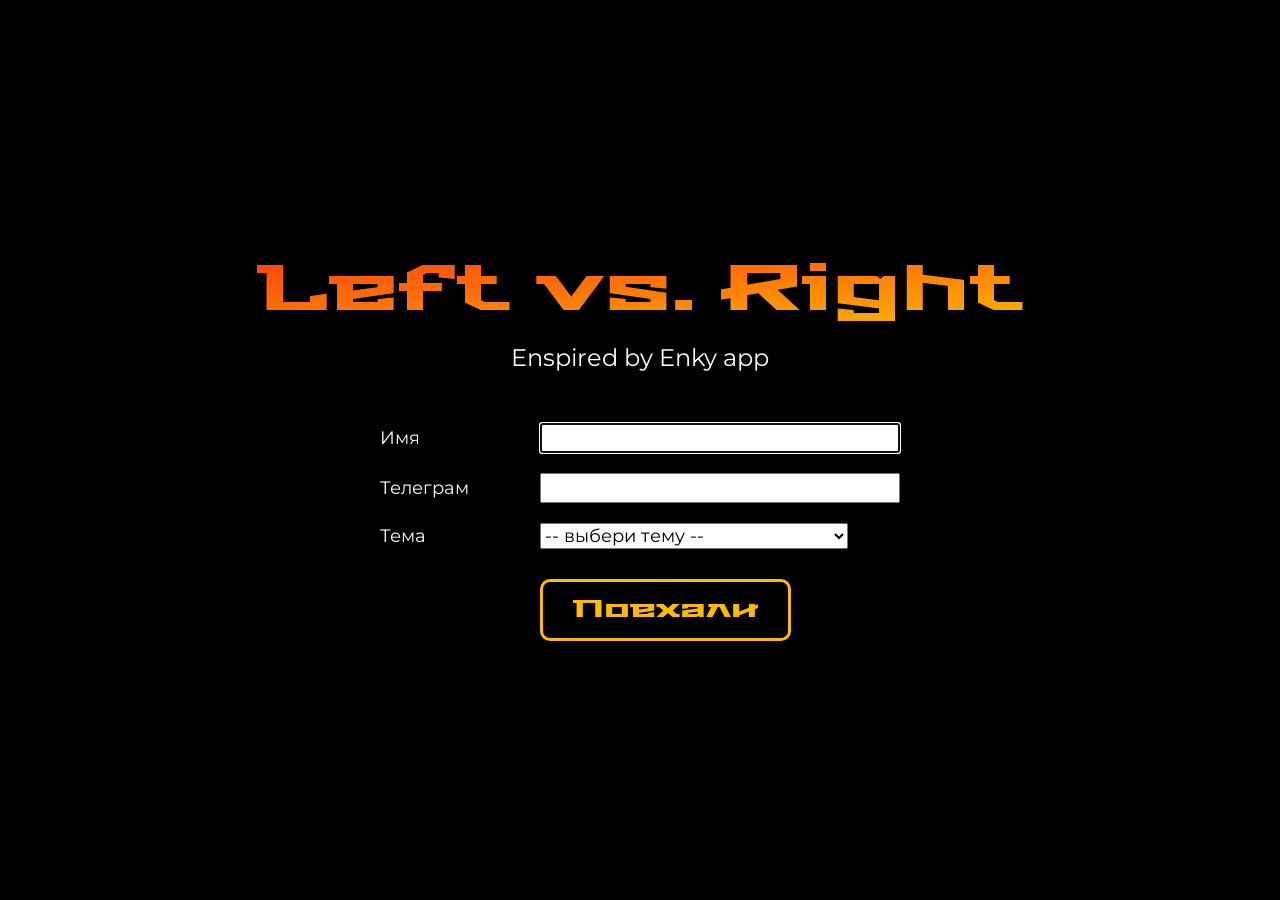
<file: index.html>
<!DOCTYPE html>
<html lang="en">

<head>
    <meta charset="UTF-8">
    <meta name="viewport" content="width=device-width, initial-scale=1.0">
    <meta http-equiv="X-UA-Compatible" content="ie=edge">
    <title>Kontur Game</title>
    <link href="https://fonts.googleapis.com/css?family=Montserrat|Stalinist+One|PT+Mono&amp;subset=cyrillic" rel="stylesheet">
    <link rel="stylesheet" href="style.css">
</head>

<body>
    <!-- <audio autoplay loop preload>
        <source src="game.mp3" type="audio/mpeg">
    </audio> -->
    <div class="menu-screen">
        <div class="container">
            <div class="game-name">Left vs. Right</div>
            <div class="enspired">
                Enspired by Enky app
            </div>
            <form class="start-menu">
                <div class="field">
                    <div class="label">
                        <label for="name">Имя</label>
                    </div>
                    <div class="control">
                        <input autofocus type="text" id="name" name="name" required>
                    </div>
                </div>
                <div class="field">
                    <div class="label">
                        <label for="telegram">Телеграм</label>
                    </div>
                    <div class="control">
                        <input type="text" id="telegram" name="telegram" required>
                    </div>
                </div>
                <div class="field">
                    <div class="label">
                        <label for="theme">Тема</label>
                    </div>
                    <div class="control">
                        <select id="theme" name="theme" required>
                            <option hidden disabled selected value> -- выбери тему -- </option>
                        </select>
                    </div>
                </div>
                <button onclick="onStart()" type="button" class="submit">Поехали</button>
            </form>
        </div>
    </div>

    <div class="game-screen hidden">
        <div class="header">
            <div class="username">ivan@pupkin.ru</div>
            <div class="level">Осталось
                <span id="left">0</span>
            </div>
            <div class="score">
                Счёт
                <span id="currentScore">0</span>
            </div>
        </div>
        <div class="level-task">
            <div class="question"></div>
            <div class="answers">
                <div class="answers-left"></div>
                <div class="answers-right"></div>
            </div>
        </div>
        <div class="game-deck">
            <div class="counter">
                5
            </div>
            <div class="limit">
                <span class="limit-label">Ни блока выше</span>
            </div>
            <div class="bricks"></div>
        </div>
    </div>

    <div class="end-game hidden">
        <div class="container">
            <div class="result lose">Потрачено</div>
            <div class="total">Вы набрали:&nbsp;&nbsp;
                <span id="score"></span>&nbsp;очков.</div>
            <div class="repeat-container">
                <a href="index.html" class="repeat-link" id="finish-link">Сдаться и дать поиграть другому</a>
                <a onclick="onRetry()" class="repeat-link" id="retry-link">Не сдаваться и попробовать еще раз!</a>
            </div>
        </div>
    </div>

    <script src="script.js"></script>
    <script>initStartMenu()</script>
</body>

</html>
</file>
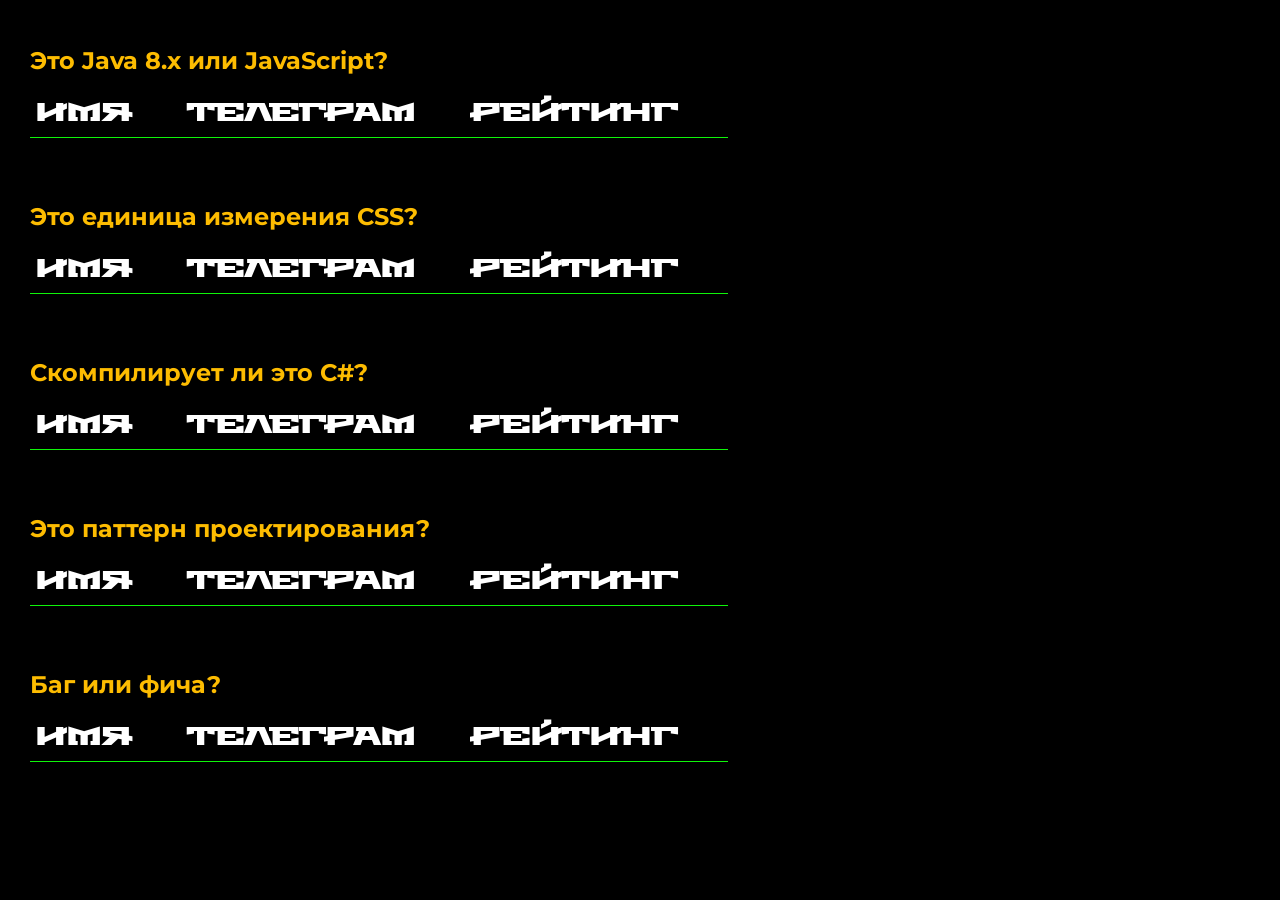
<file: results.html>
<!DOCTYPE html>
<html lang="en">

<head>
    <meta charset="UTF-8">
    <meta name="viewport" content="width=device-width, initial-scale=1.0">
    <meta http-equiv="X-UA-Compatible" content="ie=edge">
    <title>Kontur Game</title>
    <link href="https://fonts.googleapis.com/css?family=Montserrat|Stalinist+One|PT+Mono&amp;subset=cyrillic" rel="stylesheet">
    <link rel="stylesheet" href="style.css">
    <script src="script.js"></script>
</head>

<body>
    <div class="scores-table"></div>
    <script>
      getScoresTable();
    </script>
</body>

</html>
</file>
<file: style.css>
:root {
  --color-accent-dark: #ffc4ea;
  --color-accent-light: #e4e594;
  --background-lighten: #222;
  --background-lighter: #111;
  --background: #000;
  --color-text: #fff;
  --font-family-default: "Montserrat", Arial, sans-serif;
  --font-family-accent: "Stalinist One", cursive;
}

body {
  margin: 0;
  background-color: var(--background);
  color: var(--color-text);
  font-family: var(--font-family-default);
  font-size: 16px;
}

.scores-info {
  position: fixed;
  right: 10px;
  top: 10px;
  padding: 20px;
  font-size: 40px;
  background: #ddd;
  border: 1px solid #666;
  border-radius: 8px;
  z-index: 1000;
  line-height: 1.5;
}

.hidden {
  display: none !important;
}

/* Menu screen */
.menu-screen {
  display: flex;
  align-items: center;
  justify-content: center;
  width: 100vw;
  height: 100vh;
}

.container {
  width: 1000px;
}

.repeat-container {
  margin: 100px auto 0 auto;
  text-align: center;
}

.game-name {
  background: -webkit-linear-gradient(95deg, #fdbc01, #fe3a0e);
  -webkit-background-clip: text;
  -webkit-text-fill-color: transparent;
  color: #fff;
  font-family: var(--font-family-accent);
  font-size: 64px;
  line-height: 64px;
  text-align: center;
}

.enspired {
  margin-top: 20px;
  font-size: 24px;
  line-height: 30px;
  text-align: center;
}

.start-menu {
  margin-right: auto;
  margin-left: auto;
  margin-top: 50px;
  width: 520px;
  font-size: 18px;
  line-height: 24px;
}

.field {
  display: flex;
  margin-top: 20px;
  align-items: baseline;
  justify-content: flex-start;
}

.label {
  width: 160px;
  flex-shrink: 0;
}

.control {
  width: 100%;
  flex-grow: 1;
}

.control input[type="text"],
.control input[type="email"],
.control select {
  font-family: inherit;
  font-size: inherit;
  line-height: inherit;
}

.control input[type="text"],
.control input[type="email"] {
  width: 100%;
  box-sizing: border-box;
}

.radio {
  display: flex;
  align-items: baseline;
  justify-content: flex-start;
}

.radio label {
  margin-right: 25px;
}

.submit {
  margin-left: 160px;
  margin-top: 30px;
  padding: 10px 30px;
  font-size: 24px;
  border: 3px solid #fdbc01;
  border-radius: 10px;
  color: #fdbc01;
  font-family: "Stalinist One", cursive;
  background-color: transparent;
}

.repeat-link {
  display: block;
  margin-bottom: 20px;
  padding: 10px 30px;
  font-size: 24px;
  border: 3px solid #fdbc01;
  border-radius: 10px;
  color: #fdbc01;
  font-family: "Stalinist One", cursive;
  background-color: transparent;
  text-decoration: none;
  cursor: pointer;
}

/* Game Screen */
.game-screen {
  display: flex;
  flex-direction: column;
  align-items: stretch;
  justify-content: flex-start;
  width: 100vw;
  height: 100vh;
}

.header {
  padding: 25px 30px;
  flex-shrink: 0;
  display: flex;
  align-items: center;
  justify-content: space-between;
  height: 80px;
  background-color: var(--background-lighten);
  font-family: "Stalinist One", cursive;
  font-size: 24px;
  line-height: 30px;
  box-sizing: border-box;
}

.username {
  width: 33%;
  color: var(--color-accent-dark);
}

.level {
  width: 34%;
  color: var(--color-accent-light);
  text-align: center;
}

.score {
  width: 33%;
  color: var(--color-accent-dark);
  text-align: right;
}

.level-task {
  flex-shrink: 0;
  padding: 40px 30px 45px;
  background-color: var(--background-lighter);
}

.question {
  margin-right: auto;
  margin-left: auto;
  max-width: 1000px;
  font-size: 36px;
  line-height: 40px;
  text-align: center;
}

.answers {
  margin-top: 30px;
  display: flex;
  align-content: center;
  justify-content: center;
  font-size: 24px;
  line-height: 28px;
}

.answers-left,
.answers-right {
  display: flex;
  align-items: center;
  width: 50%;
  box-sizing: border-box;
  position: relative;
}

.answers-left {
  justify-content: flex-end;
  padding-right: 50px;
  color: #9190ff;
}

.answers-right {
  justify-content: flex-start;
  padding-left: 50px;
  color: #ff6ecc;
}

.answers-left::after,
.answers-right::before {
  content: "";
  width: 46px;
  height: 40px;
  border: 2px solid;
  border-radius: 6px;
  background-repeat: no-repeat;
}

.answers-left::after {
  margin-left: 15px;
  border-color: rgba(145, 144, 255, 0.6);
}

.answers-right::before {
  margin-right: 15px;
  border-color: rgba(255, 110, 204, 0.6);
}

.answers-left::before,
.answers-right::after {
  content: "";
  width: 0;
  height: 0;
  border-top: 5px solid transparent;
  border-bottom: 5px solid transparent;
}

.answers-left::before {
  border-right:12px solid rgb(145, 144, 255);
  position: absolute;
  right: 70px;
}

.answers-right::after {
  border-left: 12px solid rgb(255, 110, 204);
  position: absolute;
  left: 71px;
}

.answers-pressed.answers-left::before {
  border-right-color: #000;
}

.answers-pressed.answers-right::after {
  border-left-color: #000;
}

.answers-pressed.answers-left::after {
  background: rgb(145, 144, 255);
}

.answers-pressed.answers-right::before {
  background: rgb(255, 110, 204);
}

.game-deck {
  position: relative;
  display: flex;
  flex-direction: column;
  align-items: stretch;
  justify-content: flex-start;
  flex-grow: 1;
  height: 100%;
}

.counter {
  position: absolute;
  top: 30px;
  left: 50%;
  transform: translateX(-50%);
  font-family: var(--font-family-accent);
  font-size: 94px;
  line-height: 1;
  background: -webkit-linear-gradient(95deg, #0ff40a, #025201);
  -webkit-background-clip: text;
  -webkit-text-fill-color: transparent;
}

.limit {
  position: absolute;
  bottom: 50%;
  left: 0;
  width: 100%;
  height: 2px;
  background-color: #e40058;
  z-index: 1000;
  opacity: 0.5;
}

.limit-label {
  position: absolute;
  top: -15px;
  left: 0;
  padding: 4px 4px 4px 8px;
  height: 32px;
  background-color: #e40058;
  font-family: var(--font-family-accent);
  font-size: 20px;
  line-height: 24px;
  box-sizing: border-box;
}

.limit-label::after {
  content: "";
  position: absolute;
  top: 0;
  left: 100%;
  border: 16px solid transparent;
  border-right: none;
  border-left-color: #e40058;
}

.bricks {
  overflow: hidden;
  position: relative;
  height: 100%;
}

.brick {
  position: absolute;
  top: 0;
  left: 50%;
  padding: 3px 10px 5px;
  transform: translateX(-50%) translateY(0);
  background-color: #c9e5e9;
  color: var(--background);
  font-size: 32px;
  line-height: 36px;
  white-space: nowrap;
  font-family: monospace;
}

.brick.emoji {
  padding: 0;
  height: 44px;
  background-color: transparent;
  font-size: 48px;
  line-height: 44px;
}

.animate {
  transition-property: transform;
  transition-duration: 0s;
  transition-timing-function: linear;
}

/* End game */
.end-game {
  display: flex;
  align-items: center;
  justify-content: center;
  width: 100vw;
  height: 100vh;
}

.result {
  color: #fff;
  font-family: var(--font-family-accent);
  font-size: 64px;
  line-height: 64px;
  text-align: center;
}

.result.win {
  background: -webkit-linear-gradient(95deg, #0ff40a, #025201);
  -webkit-background-clip: text;
  -webkit-text-fill-color: transparent;
}

.result.lose {
  background: -webkit-linear-gradient(95deg, #f60351, #740030);
  -webkit-background-clip: text;
  -webkit-text-fill-color: transparent;
}

.total {
  margin-top: 20px;
  font-size: 30px;
  line-height: 30px;
  text-align: center;
}

.scores-table {
  padding: 30px;
  font-size: 0;
}

.scores-table h1 {
  padding: 0;
  font-size: 24px;
  color: #fdbc01;
}

.scores-table h1:not(:first-child) {
  margin-top: 64px;
}

.scores-table table {
  font-size: 24px;
}

.scores-table table {
  border-collapse: collapse;
}

.scores-table th {
  text-align: left;
  font-weight: 600;
  text-transform: uppercase;
  padding: 5px 5px 15px;
  border-bottom: 1px solid #0ff40a;
  font-family: "Stalinist One", cursive;
}

.scores-table td,
.scores-table th {
  padding: 5px 50px 5px 5px;
}

.scores-telegram-container {
  height: 40px;
  display: flex;
  align-items: center;
}

.scores-telegram {
  display: none;
}

.scores-telegram-container:hover .scores-telegram {
  display: inline-block;
}

.scores-telegram-mask {
  display: inline-block;
}

.scores-telegram-container:hover .scores-telegram-mask {
  display: none;
}
</file>
